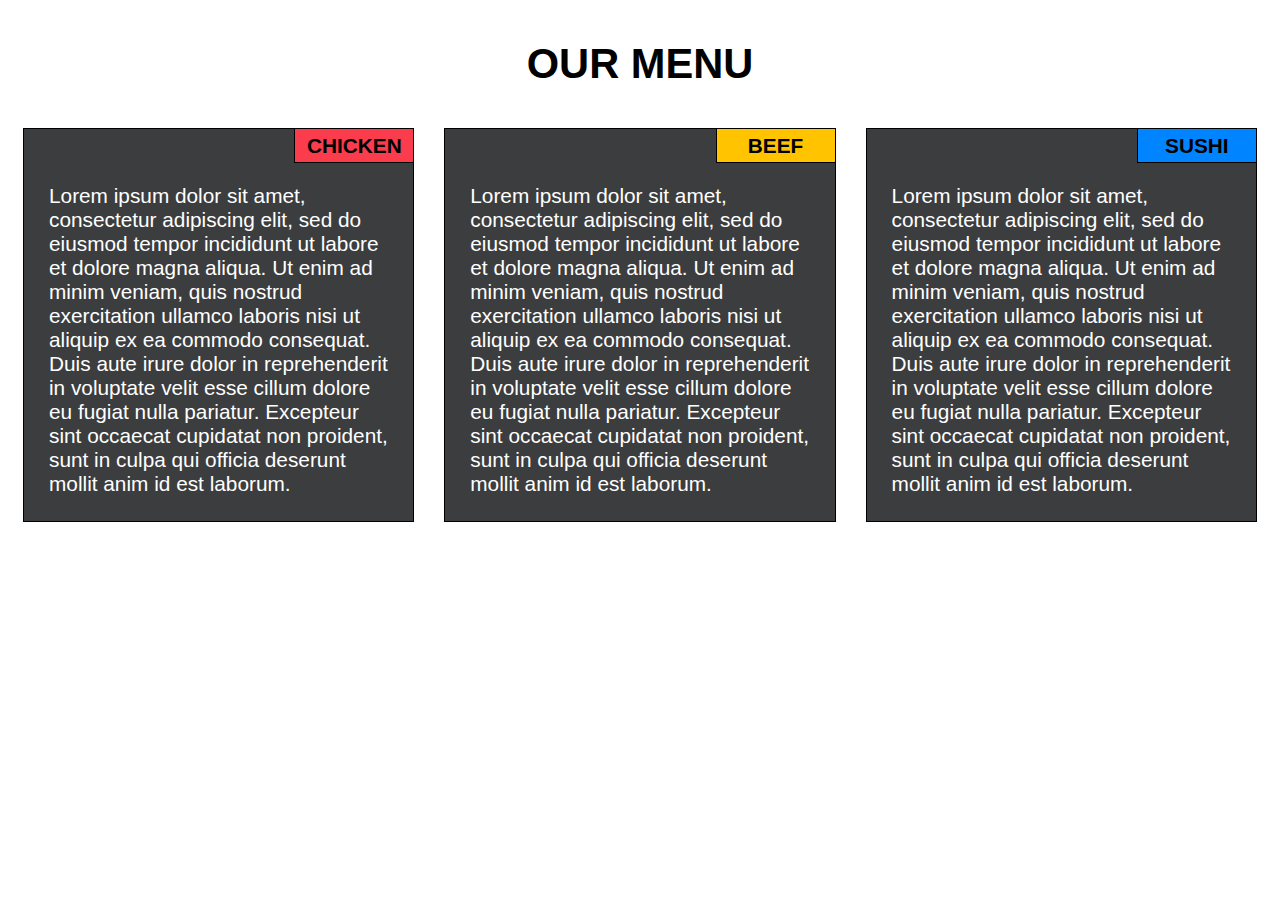
<file: mod2_solution/index.html>
<!DOCTYPE html>
<html>
<head>
	<meta charset="utf-8" name="viewport" content="width=device-width, initial-scale=1">
	<title>Mod2_Solution</title>
	<link rel="stylesheet" href="css/style.css">
</head>
<body>
<h1>OUR MENU</h1>

<div class="row">

  <div class="col-lg-1 col-md-1 col-sm-1">
  	<p id="tab1">CHICKEN</p>
  	<p id="p1">Lorem ipsum dolor sit amet, consectetur adipiscing elit, sed do eiusmod tempor incididunt ut labore et dolore magna aliqua. Ut enim ad minim veniam, quis nostrud exercitation ullamco laboris nisi ut aliquip ex ea commodo consequat. Duis aute irure dolor in reprehenderit in voluptate velit esse cillum dolore eu fugiat nulla pariatur. Excepteur sint occaecat cupidatat non proident, sunt in culpa qui officia deserunt mollit anim id est laborum.</p>
  </div>
  <div class="col-lg-2 col-md-2 col-sm-2">
    <p id="tab2">BEEF</p>
    <p id="p2">Lorem ipsum dolor sit amet, consectetur adipiscing elit, sed do eiusmod tempor incididunt ut labore et dolore magna aliqua. Ut enim ad minim veniam, quis nostrud exercitation ullamco laboris nisi ut aliquip ex ea commodo consequat. Duis aute irure dolor in reprehenderit in voluptate velit esse cillum dolore eu fugiat nulla pariatur. Excepteur sint occaecat cupidatat non proident, sunt in culpa qui officia deserunt mollit anim id est laborum.</p>
  </div>
  <div class="col-lg-3 col-md-3 col-sm-3">
    <p id="tab3">SUSHI</p>
    <p id="p3">Lorem ipsum dolor sit amet, consectetur adipiscing elit, sed do eiusmod tempor incididunt ut labore et dolore magna aliqua. Ut enim ad minim veniam, quis nostrud exercitation ullamco laboris nisi ut aliquip ex ea commodo consequat. Duis aute irure dolor in reprehenderit in voluptate velit esse cillum dolore eu fugiat nulla pariatur. Excepteur sint occaecat cupidatat non proident, sunt in culpa qui officia deserunt mollit anim id est laborum.</p>
  </div>
</div>
</body>
</html>
</file>
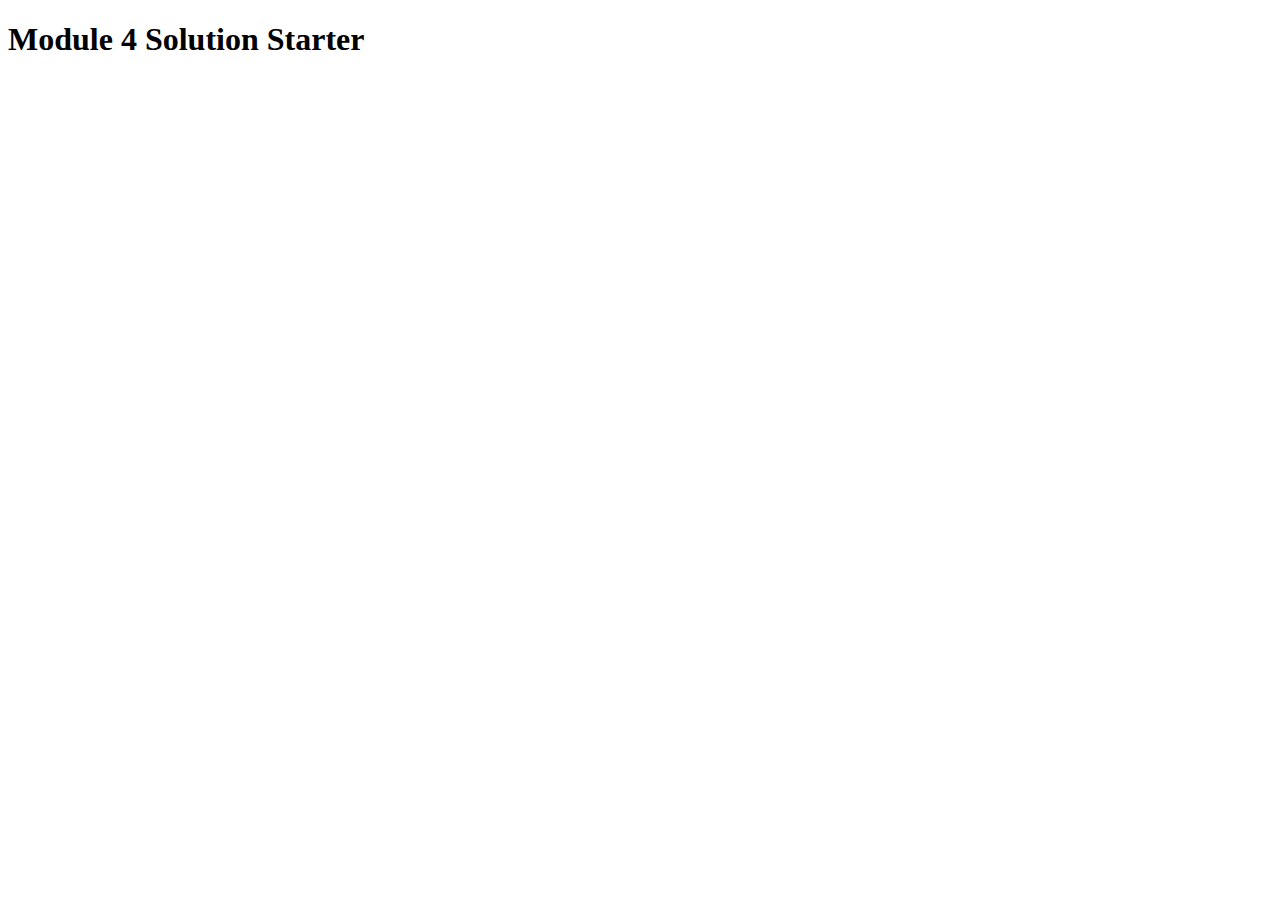
<file: mod4_solution/easier/index.html>
<!DOCTYPE html>
<html>
<head>
  <meta charset="utf-8">
  <title>Module 4 Solution Starter</title>
  <script src="SpeakHello.js"></script>
  <script src="SpeakGoodBye.js"></script>
  <script src="script.js"></script>
</head>
<body>
  <h1>Module 4 Solution Starter</h1>
</body>
</html>
</file>
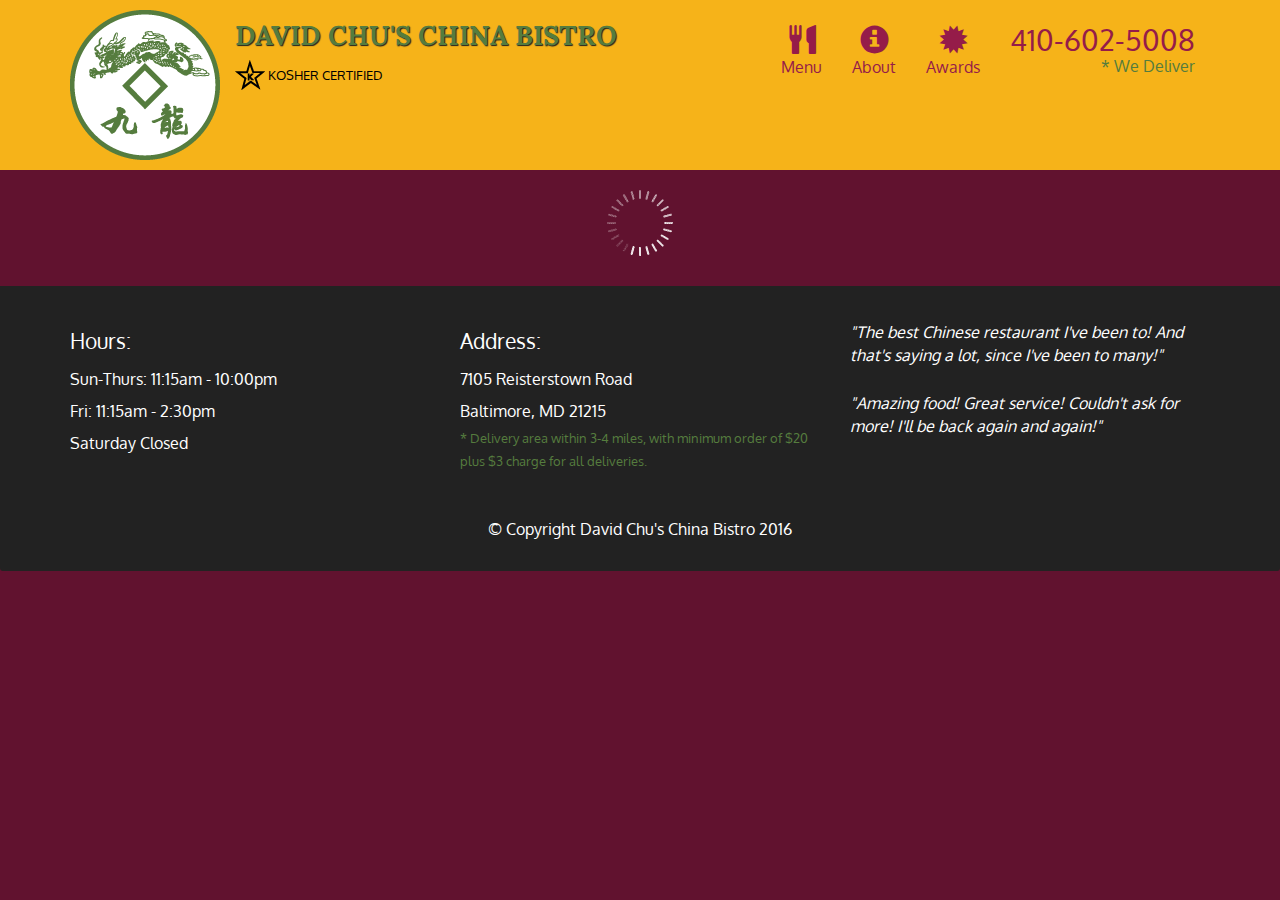
<file: mod5_solution/assignment5/assignment5-solution-starter/index.html>
<!doctype html>
<html lang="en">
  <head>
    <meta charset="utf-8">
    <meta http-equiv="X-UA-Compatible" content="IE=edge">
    <meta name="viewport" content="width=device-width, initial-scale=1">
    <title>David Chu's China Bistro</title>
    <link rel="stylesheet" href="css/bootstrap.min.css">
    <link rel="stylesheet" href="css/styles.css">
    <link href='https://fonts.googleapis.com/css?family=Oxygen:400,300,700' rel='stylesheet' type='text/css'>
    <link href='https://fonts.googleapis.com/css?family=Lora' rel='stylesheet' type='text/css'>
  </head>
<body>
  <header>
    <nav id="header-nav" class="navbar navbar-default">
      <div class="container">
        <div class="navbar-header">
          <a href="index.html" class="pull-left visible-md visible-lg">
            <div id="logo-img" alt="Logo image"></div>
          </a>

          <div class="navbar-brand">
            <a href="index.html"><h1>David Chu's China Bistro</h1></a>
            <p>
              <img src="images/star-k-logo.png" alt="Kosher certification">
              <span>Kosher Certified</span>
            </p>
          </div>

          <button id="navbarToggle" type="button" class="navbar-toggle collapsed" data-toggle="collapse" data-target="#collapsable-nav" aria-expanded="false">
            <span class="sr-only">Toggle navigation</span>
            <span class="icon-bar"></span>
            <span class="icon-bar"></span>
            <span class="icon-bar"></span>
          </button>
        </div>
        
        <div id="collapsable-nav" class="collapse navbar-collapse">
           <ul id="nav-list" class="nav navbar-nav navbar-right">
            <li id="navHomeButton" class="visible-xs active">
              <a href="index.html">
                <span class="glyphicon glyphicon-home"></span> Home</a>
            </li>
            <li id="navMenuButton">
              <a href="#" onclick="$dc.loadMenuCategories();">
                <span class="glyphicon glyphicon-cutlery"></span><br class="hidden-xs"> Menu</a>
            </li>
            <li>
              <a href="#">
                <span class="glyphicon glyphicon-info-sign"></span><br class="hidden-xs"> About</a>
            </li>
            <li>
              <a href="#">
                <span class="glyphicon glyphicon-certificate"></span><br class="hidden-xs"> Awards</a>
            </li>
            <li id="phone" class="hidden-xs">
              <a href="tel:410-602-5008">
                <span>410-602-5008</span></a><div>* We Deliver</div>
            </li>
          </ul><!-- #nav-list -->
        </div><!-- .collapse .navbar-collapse -->
      </div><!-- .container -->
    </nav><!-- #header-nav -->
  </header>

  <div id="call-btn" class="visible-xs">
    <a class="btn" href="tel:410-602-5008">
    <span class="glyphicon glyphicon-earphone"></span>
    410-602-5008
    </a>
  </div>
  <div id="xs-deliver" class="text-center visible-xs">* We Deliver</div>

  <div id="main-content" class="container"></div>

  <footer class="panel-footer">
    <div class="container">
      <div class="row">
        <section id="hours" class="col-sm-4">
          <span>Hours:</span><br>
          Sun-Thurs: 11:15am - 10:00pm<br>
          Fri: 11:15am - 2:30pm<br>
          Saturday Closed
          <hr class="visible-xs">
        </section>
        <section id="address" class="col-sm-4">
          <span>Address:</span><br>
          7105 Reisterstown Road<br>
          Baltimore, MD 21215
          <p>* Delivery area within 3-4 miles, with minimum order of $20 plus $3 charge for all deliveries.</p>
          <hr class="visible-xs">
        </section>
        <section id="testimonials" class="col-sm-4">
          <p>"The best Chinese restaurant I've been to! And that's saying a lot, since I've been to many!"</p>
          <p>"Amazing food! Great service! Couldn't ask for more! I'll be back again and again!"</p>
        </section>
      </div>
      <div class="text-center">&copy; Copyright David Chu's China Bistro 2016</div>
    </div>
  </footer>

  <!-- jQuery (Bootstrap JS plugins depend on it) -->
  <script src="js/jquery-2.1.4.min.js"></script>
  <script src="js/bootstrap.min.js"></script>
  <script src="js/ajax-utils.js"></script>
  <script src="js/script.js"></script>
</body>
</html>
</file>
<file: mod2_solution/css/style.css>
body {
	background-color: white;
	font-size: 130%;
}


* {
	box-sizing: border-box;
	margin-top: 0px;
}


h1 {
	color: black;
	text-align: center;
	font-family: Arial, Helvetica, sans-serif;
  	margin-bottom: 30px;
 	margin-top: 40px;
}


p {
	padding-bottom:  25px;
	padding-right: 25px;
	padding-left: 25px;
	padding-top: 55px;
	margin-top: 10px;
	margin-right: 15px;
	margin-left: 15px;
	font-family: Arial, Helvetica, sans-serif;
	color: white;
}
	#p1 {
    	border: 1px solid black;
	 	background-color: #3C3D3E;
	}
	#p2 {
   		border: 1px solid black;
	 	background-color: #3C3D3E;
	}
	#p3 {
    	border: 1px solid black;
	 	background-color: #3C3D3E;
	}
	#tab1 {
		position: relative;
		border: 1px solid black;
		background-color: #fa3c4c;
		padding: 5px;
		width: 120px;
		height: 35px;
		float: right;
		top:  0px;
		right: 0px;
		text-align: center;
		font-weight: bolder;
		color: black;
	}
	#tab2 {
		position: relative;
		border: 1px solid black;
		background-color: #ffc300;
		padding: 5px;
		width: 120px;
		height: 35px;
		float: right;
		top:  0px;
		right: 0px;
		text-align: center;
		font-weight: bolder;
		color: black;
	}
	#tab3 {
	position: relative;
		border: 1px solid black;
		background-color: #0084ff;
		padding: 5px;
		width: 120px;
		height: 35px;
		float: right;
		top:  0px;
		right: 0px;
		text-align: center;
		font-weight: bolder;
		color: black;
	}

h2 {
	text-align: center;
	font-family: Arial, Helvetica, sans-serif;
}



.row {
	width: 100%;
}
@media (min-width: 992px) {
	.col-lg-1, .col-lg-2, .col-lg-3{
  		float: left;
	}
	.col-lg-1 {
  		width: 33.33%;
	}
	.col-lg-2 {
    	width: 33.33%;
	}
	.col-lg-3 {
    	width: 33.33%;
	}
}
@media (min-width: 768px) and (max-width: 991px) {
	.col-md-1, .col-md-2, .col-md-3 {
 		float: left;
    	position: relative;
  	}
  	.col-md-1 {
  		width: 50%;
  	}
  	.col-md-2 {
    	width: 50%;
  	}
  	.col-md-3 {
   	 width: 100%;
  	}
}
@media only screen and (max-width: 767px) {
	.col-sm-1, .col-sm-2, .col-sm-3 {
 		float: left;
    	position: relative;
  	}
  	.col-sm-1 {
  		width: 100%;
  	}
  	.col-sm-2 {
    	width: 100%;
  	}
  	.col-sm-3 {
   	 width: 100%;
  	}
}
</file>
<file: mod5_solution/assignment5/assignment5-solution-starter/css/styles.css>
body {
  font-size: 16px;
  color: #fff;
  background-color: #61122f;
  font-family: 'Oxygen', sans-serif;
}

/** HEADER **/
#header-nav {
  background-color: #f6b319;
  border-radius: 0;
  border: 0;
}

#logo-img {
  background: url('../images/restaurant-logo_large.png') no-repeat;
  width: 150px;
  height: 150px;
  margin: 10px 15px 10px 0;
}

.navbar-brand {
  padding-top: 25px;
}
.navbar-brand h1 { /* Restaurant name */
  font-family: 'Lora', serif;
  color: #557c3e;
  font-size: 1.5em;
  text-transform: uppercase;
  font-weight: bold;
  text-shadow: 1px 1px 1px #222;
  margin-top: 0;
  margin-bottom: 0;
  line-height: .75;
}
.navbar-brand a:hover, .navbar-brand a:focus {
  text-decoration: none;
}
.navbar-brand p { /* Kosher cert */
  color: #000;
  text-transform: uppercase;
  font-size: .7em;
  margin-top: 15px;
}
.navbar-brand p span { /* Star-K */
  vertical-align: middle;
}

#nav-list {
  margin-top: 10px;
}
#nav-list a {
  color: #951C49;
  text-align: center;
}
#nav-list a:hover {
  background: #E7E7E7;
}
#nav-list a span {
  font-size: 1.8em;
}

#phone {
  margin-top: 5px;
}
#phone a { /* Phone number */
  text-align: right;
  padding-bottom: 0;
}
#phone div { /* We Deliver */
  color: #557c3e;
  text-align: right;
  padding-right: 15px;
}

.navbar-header button.navbar-toggle, .navbar-header .icon-bar {
  border: 1px solid #61122f;
}
.navbar-header button.navbar-toggle {
  clear: both;
  margin-top: -30px;
}
/* END HEADER */

/* FOOTER */
.panel-footer {
  margin-top: 30px;
  padding-top: 35px;
  padding-bottom: 30px;
  background-color: #222;
  border-top: 0;
}
.panel-footer div.row {
  margin-bottom: 35px;
}
#hours, #address {
  line-height: 2;
}
#hours > span, #address > span {
  font-size: 1.3em;
}
#address p {
  color: #557c3e;
  font-size: .8em;
  line-height: 1.8;
}
#testimonials {
  font-style: italic;
}
#testimonials p:nth-child(2) {
  margin-top: 25px;
}
/* END FOOTER */



/* HOME PAGE */
.container .jumbotron {
  box-shadow: 0 0 50px #3F0C1F;
  border: 2px solid #3F0C1F;
}

#menu-tile, #specials-tile, #map-tile {
  height: 250px;
  width: 100%;
  margin-bottom: 15px;
  position: relative;
  border: 2px solid #3F0C1F;
  overflow: hidden;
}
#menu-tile:hover, #specials-tile:hover, #map-tile:hover {
  box-shadow: 0 1px 5px 1px #cccccc;
}
#menu-tile {
  background: url('../images/menu-tile.jpg') no-repeat;
  background-position: center;
}
#specials-tile {
  background: url('../images/specials-tile.jpg') no-repeat;
  background-position: center;
}
#menu-tile span, #specials-tile span, #map-tile span {
  position: absolute;
  bottom: 0;
  right: 0;
  width: 100%;
  text-align: center;
  font-size: 1.6em;
  text-transform: uppercase;
  background-color: #000;
  color: #fff;
  opacity: .8;
}
/* END HOME PAGE */

/* MENU CATEGORIES PAGE */
.category-tile { 
  position: relative;
  border: 2px solid #3F0C1F;
  overflow: hidden;
  width: 200px;
  height: 200px;
  margin: 0 auto 15px;
}
.category-tile span {
  position: absolute;
  bottom: 0;
  right: 0;
  width: 100%;
  text-align: center;
  font-size: 1.2em;
  text-transform: uppercase;
  background-color: #000;
  color: #fff;
  opacity: .8;
}
.category-tile:hover {
  box-shadow: 0 1px 5px 1px #cccccc;
}

#menu-categories-title + div {
  margin-bottom: 50px;
}
/* END MENU CATEGORIES PAGE */

/* SINGLE CATEGORY PAGE */
.menu-item-tile {
  margin-bottom: 25px;
}
.menu-item-tile hr {
  width: 80%;
}
.menu-item-tile .menu-item-price {
  font-size: 1.1em;
  text-align: right;
  margin-top: -15px;
  margin-right: -15px;
}
.menu-item-tile .menu-item-price span {
  font-size: .6em;
}
.menu-item-photo {
  position: relative;
  border: 2px solid #3F0C1F; 
  overflow: hidden;
  padding: 0;
  margin-right: -15px;
  margin-left: auto;
  margin-bottom: 20px;
  max-width: 250px;
}
.menu-item-photo div {
  position: absolute;
  bottom: 0;
  right: 0;
  width: 80px;
  background-color: #557c3e;
  text-align: center;
}
.menu-item-description {
  padding-right: 30px;
}
h3.menu-item-title {
  margin: 0 0 10px;
}
.menu-item-details {
  font-size: .9em;
  font-style: italic;
}
/* END SINGLE CATEGORY PAGE */


/********** Large devices only **********/
@media (min-width: 1200px) {
  .container .jumbotron {
    background: url('../images/jumbotron_1200.jpg') no-repeat;
    height: 675px;
  }
}

/********** Medium devices only **********/
@media (min-width: 992px) and (max-width: 1199px) {
  /* Header */
  #logo-img {
    background: url('../images/restaurant-logo_medium.png') no-repeat;
    width: 100px;
    height: 100px;
    margin: 5px 5px 5px 0;
  }
  /* End Header */

  /* Home Page */
  .container .jumbotron {
    background: url('../images/jumbotron_992.jpg') no-repeat;
    height: 558px;
  }
  /* End Home Page */
}

/********** Small devices only **********/
@media (min-width: 768px) and (max-width: 991px) {
  /* Home Page */
  .container .jumbotron {
    background: url('../images/jumbotron_768.jpg') no-repeat;
    height: 432px;
  }
  /* End Home Page */
}

/********** Extra small devices only **********/
@media (max-width: 767px) {
  /* Header */
  .navbar-brand {
    padding-top: 10px;
    height: 80px;
  }
  .navbar-brand h1 { /* Restaurant name */
    padding-top: 10px;
    font-size: 5vw; /* 1vw = 1% of viewport width */
  }
  .navbar-brand p { /* Kosher cert */
    font-size: .6em;
    margin-top: 12px;
  }
  .navbar-brand p img { /* Star-K */
    height: 20px;
  }

  #collapsable-nav a { /* Collapsed nav menu text */
    font-size: 1.2em;
  }
  #collapsable-nav a span { /* Collapsed nav menu glyph */
    font-size: 1em;
    margin-right: 5px;
  }

  #call-btn > a {
    font-size: 1.5em;
    display: block;
    margin: 0 20px;
    padding: 10px;
    border: 2px solid #fff;
    background-color: #f6b319;
    color: #951c49;
  }
  #xs-deliver {
    margin-top: 5px;
    font-size: .7em;
    letter-spacing: .1em;
    text-transform: uppercase;
  }
  /* End Header */

  /* Footer */
  .panel-footer section {
    margin-bottom: 30px;
    text-align: center;
  }
  .panel-footer section:nth-child(3) {
    margin-bottom: 0; /* margin already exists on the whole row */
  }
  .panel-footer section hr {
    width: 50%;
  }
  /* End Footer */

  /* Home Page */
  .container .jumbotron {
    margin-top: 30px;
    padding: 0;
  }
  #menu-tile, #specials-tile {
    width: 360px;
    margin: 0 auto 15px;
  }

  .menu-item-photo {
    margin-right: auto;
  }
  .menu-item-tile .menu-item-price {
    text-align: center;
  }
  .menu-item-description {
    text-align: center;;
  }
}


/********** Super extra small devices Only :-) (e.g., iPhone 4) **********/
@media (max-width: 479px) {
  /* Header */
  .navbar-brand h1 { /* Restaurant name */
    padding-top: 5px;
    font-size: 6vw;
  }
  /* End Header */
  
  /* Home page */
  #menu-tile, #specials-tile {
    width: 280px;
    margin: 0 auto 15px;
  }

  .col-xxs-12 {
    position: relative;
    min-height: 1px;
    padding-right: 15px;
    padding-left: 15px;
    float: left;
    width: 100%;
  }
}
</file>
